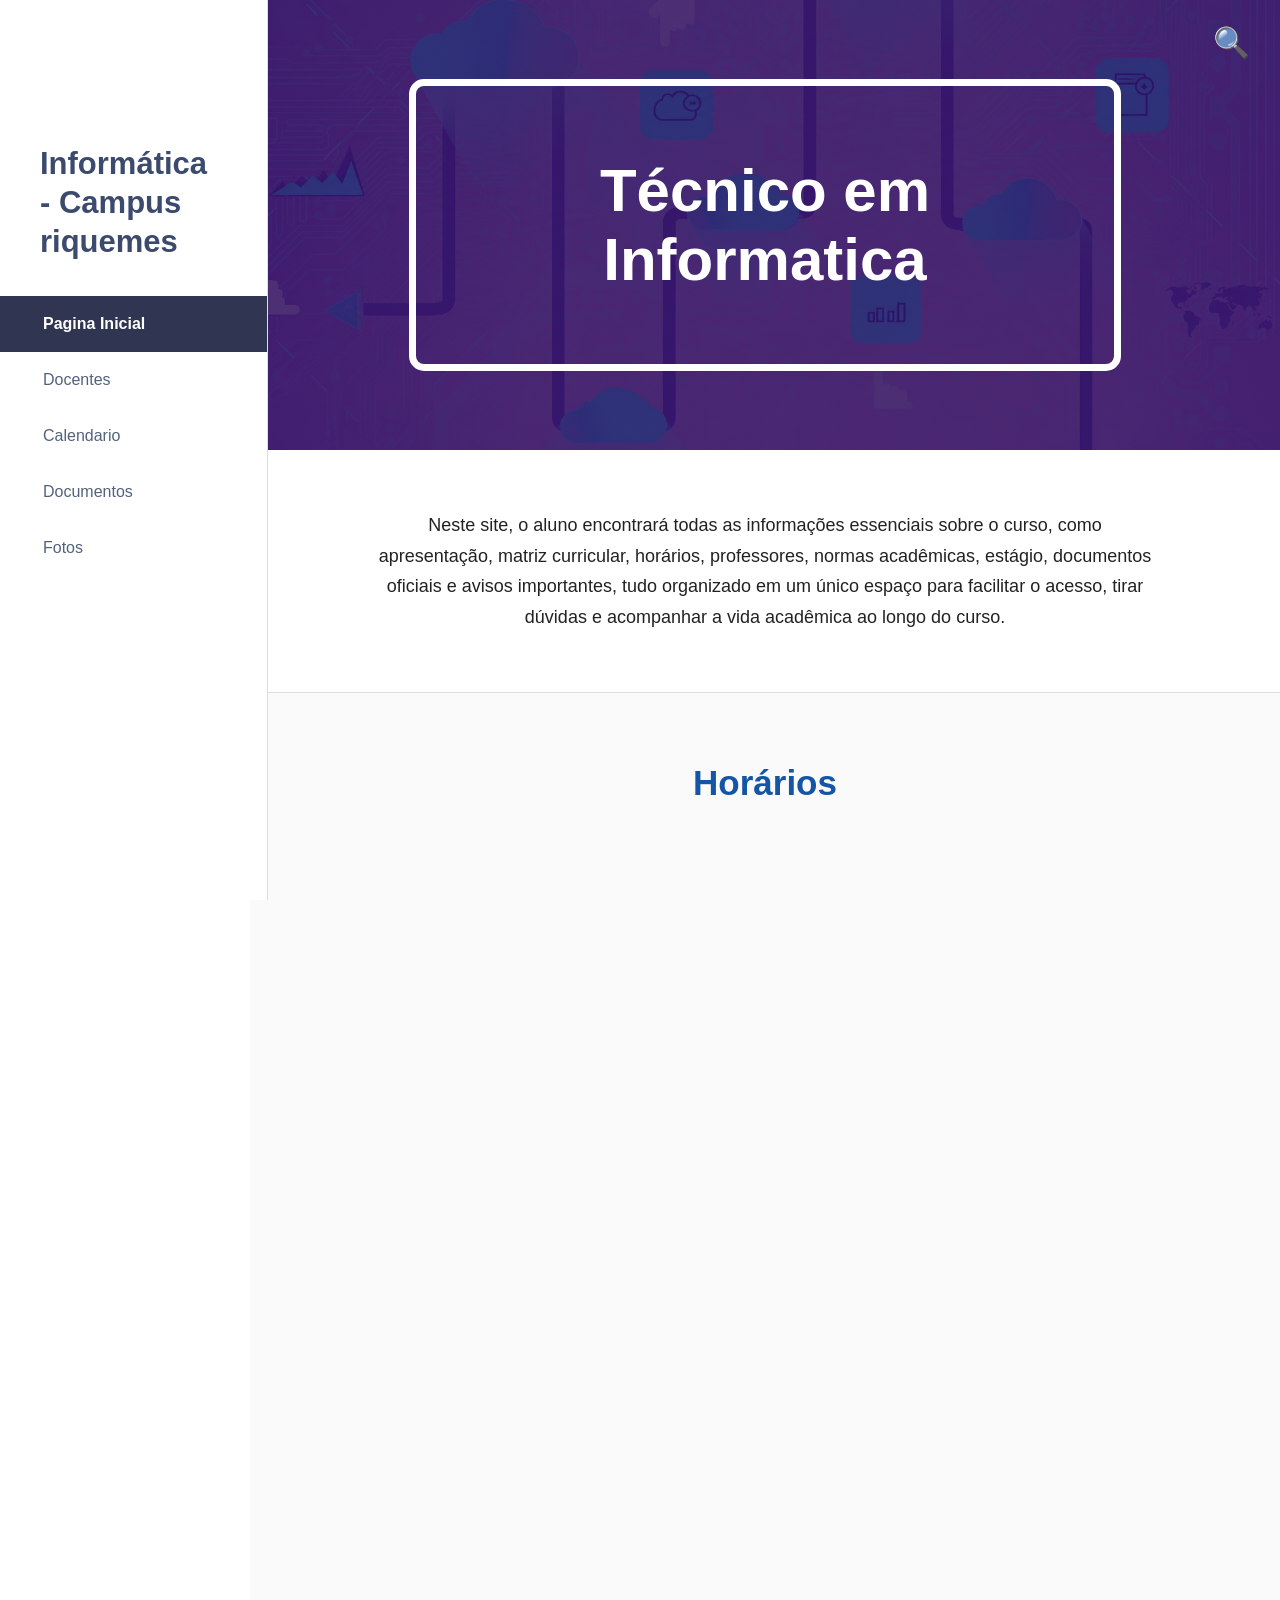
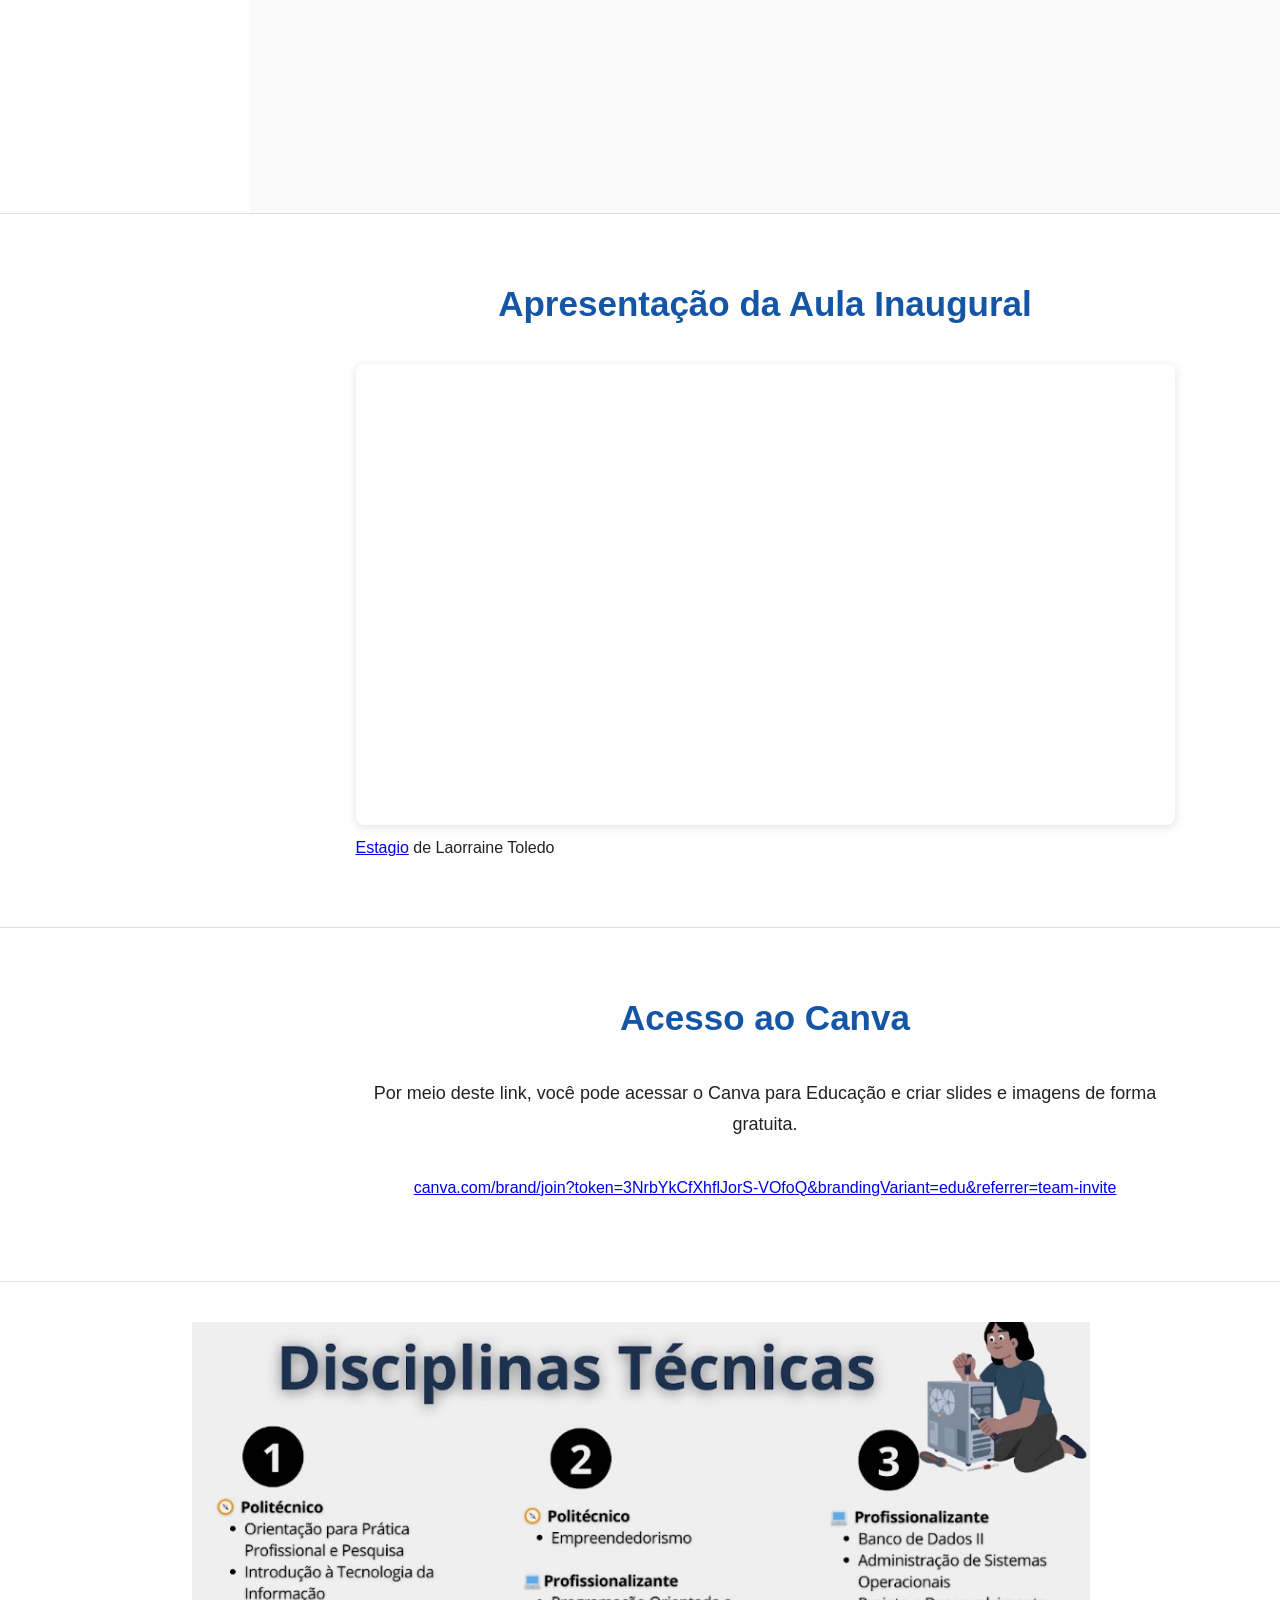
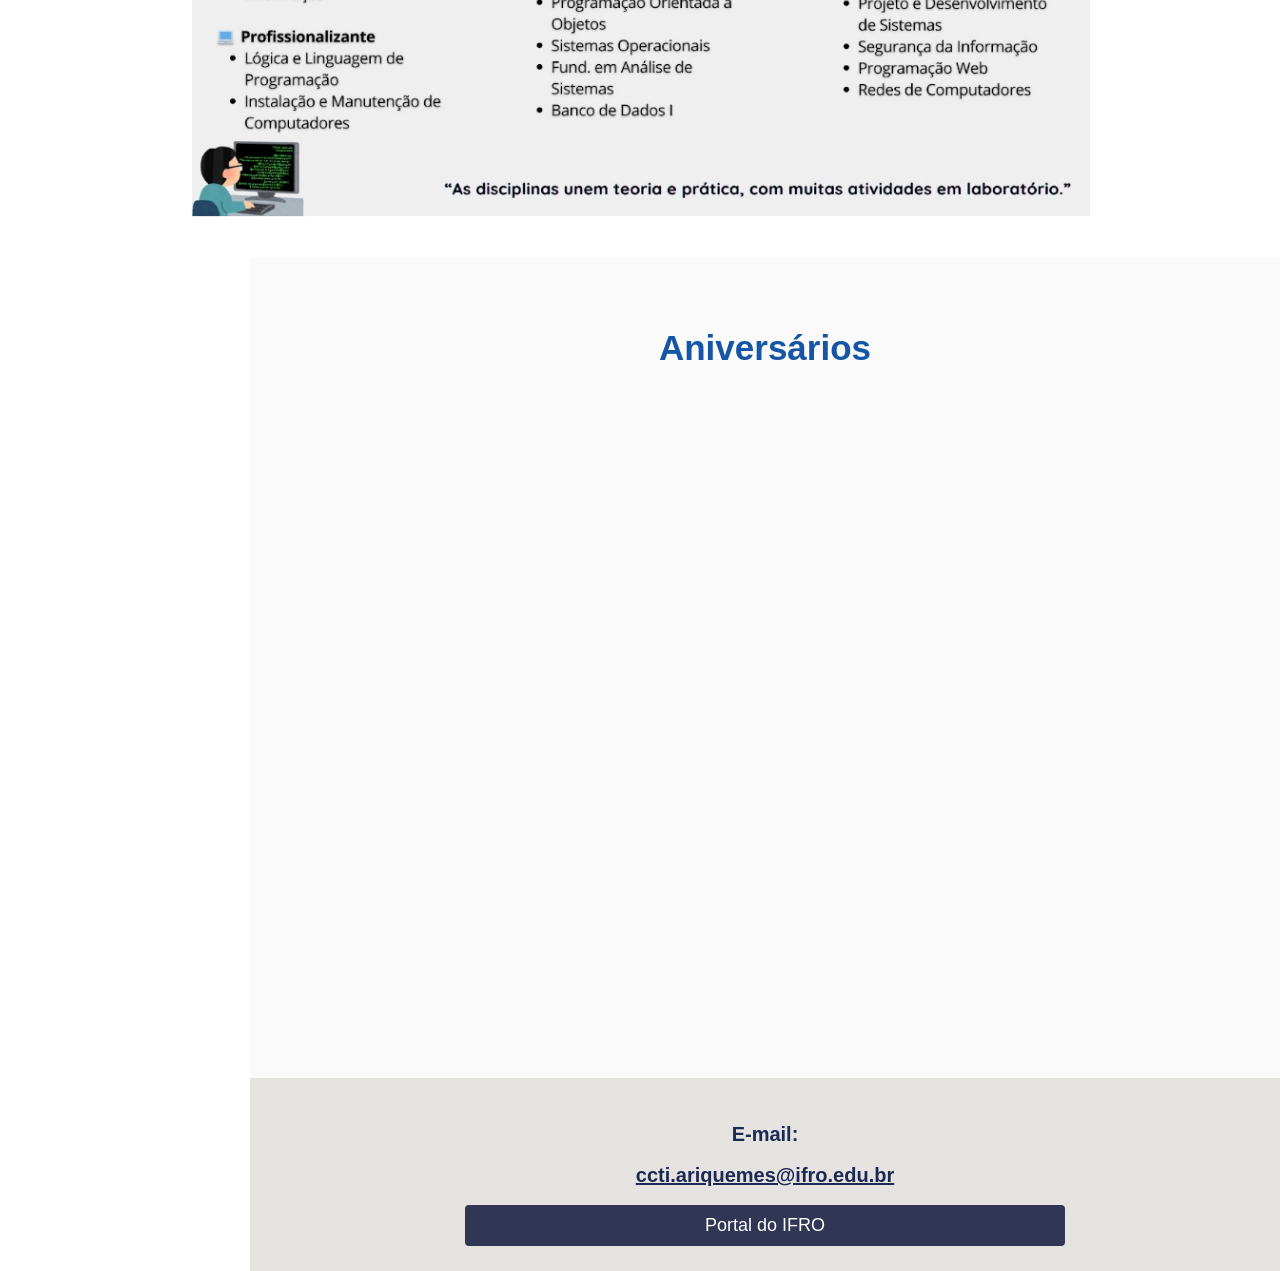
<file: index.html>
<!DOCTYPE html>
<html lang="pt-br">
<head>
    <meta charset="UTF-8">
    <meta name="viewport" content="width=device-width, initial-scale=1.0">

    <title>Técnico em Informática</title>

    <link rel="stylesheet" href="style.css">
</head>
<body>
    <section id="section-1"> 
        <h1 id="Titulo">Técnico em Informatica</h1> 
        <a href="" title="Abrir barra de pesquisa" id="lupa">🔍</a> 
    </section> 
    
    <p>Neste site, o aluno encontrará todas as informações essenciais sobre o curso, como apresentação, matriz curricular, horários, professores, normas acadêmicas, estágio, documentos oficiais e avisos importantes, tudo organizado em um único espaço para facilitar o acesso, tirar dúvidas e acompanhar a vida acadêmica ao longo do curso.</p> 
    
    <nav id="sidebar"> 
        <ul> <li><a href="#section-1">Pagina Inicial</a></li> 
            <li><a href="docentes.html">Docentes</a></li> 
            <li><a href="calendario.html">Calendario</a></li> 
            <li><a href="documentos.html">Documentos</a></li> 
            <li><a href="fotos.html">Fotos</a></li> 
        </ul> 
    </nav> 
    <hr> 

    <section id="section-horarios" type="scroll">
        <h2>Horários</h2>
            <iframe
                src="https://docs.google.com/spreadsheets/d/1Raj1n_w-I1c_nnh7aMLywsL08fIU8jvkuhDZP4QPQRM/edit?gid=577174149#gid=577174149"
                width="100%"
                height="900"
                style="border: 0;">
            </iframe>

    </section>
    <hr>



    <section id="section-2">
        <h2>Apresentação da Aula Inaugural</h2>
        <div class="apresentacao">
    
            <div style="position: relative; width: 100%; height: 0; padding-top: 56.2500%;
                padding-bottom: 0; box-shadow: 0 2px 8px 0 rgba(63,69,81,0.16); margin-top: 1.6em; margin-bottom: 0.9em; overflow: hidden;
                border-radius: 8px; will-change: transform;">
            <iframe loading="lazy" style="position: absolute; width: 100%; height: 100%; top: 0; left: 0; border: none; padding: 0;margin: 0;"
                src="https://www.canva.com/design/DAHVxruZw4o/C_p2ZfePLzvcmRAlVfSXVA/view?embed" allowfullscreen="allowfullscreen" allow="fullscreen">
            </iframe>
            </div>
                <a href="https:&#x2F;&#x2F;www.canva.com&#x2F;design&#x2F;DAHVxruZw4o&#x2F;C_p2ZfePLzvcmRAlVfSXVA&#x2F;view?utm_content=DAHVxruZw4o&amp;utm_campaign=designshare&amp;utm_medium=embeds&amp;utm_source=link" target="_blank" rel="noopener">Estagio</a> de Laorraine Toledo
        </div>
    </section>  
   
    <hr>

    <section id="section-3"> 
        <h2>Acesso ao Canva</h2> 
        <p>Por meio deste link, você pode acessar o Canva para Educação e criar slides e imagens de forma gratuita.</p> 
        <a href="https://www.canva.com/brand/join?token=3NrbYkCfXhflJorS-VOfoQ&brandingVariant=edu&referrer=team-invite&postStart=mthd2h22" target="_blank">canva.com/brand/join?token=3NrbYkCfXhflJorS-VOfoQ&brandingVariant=edu&referrer=team-invite</a> 
    </section> 

    <hr>
    
    <img
        src="imagem/captura-de-tela.png"
        alt="Disciplinas Técnicas"
        id="imagem-disciplinas"
    >
    <section id="section-4">

    <h2>Aniversários</h2>

    <iframe
        src="https://calendar.google.com/calendar/u/0/newembed?color=%23c2c2c2&src=c_49877b091b16c3f59ad84e1f56cf0c85d51718954d5597ada1c1596efc8f0080@group.calendar.google.com"
        width="100%"
        height="600"
        style="border: 0;">
    </iframe>

</section>

</body>

<footer>

    <label for="email-footer">E-mail:</label>

    <a href="https://sites.google.com/ifro.edu.br/ccti/p%C3%A1gina-inicial#h.1cd4y36garia"
        id="email-footer">
        ccti.ariquemes@ifro.edu.br
    </a>

    <button onclick="window.open('https://www.ifro.edu.br/', '_blank')">
        Portal do IFRO
    </button>

</footer>
</html>
</file>
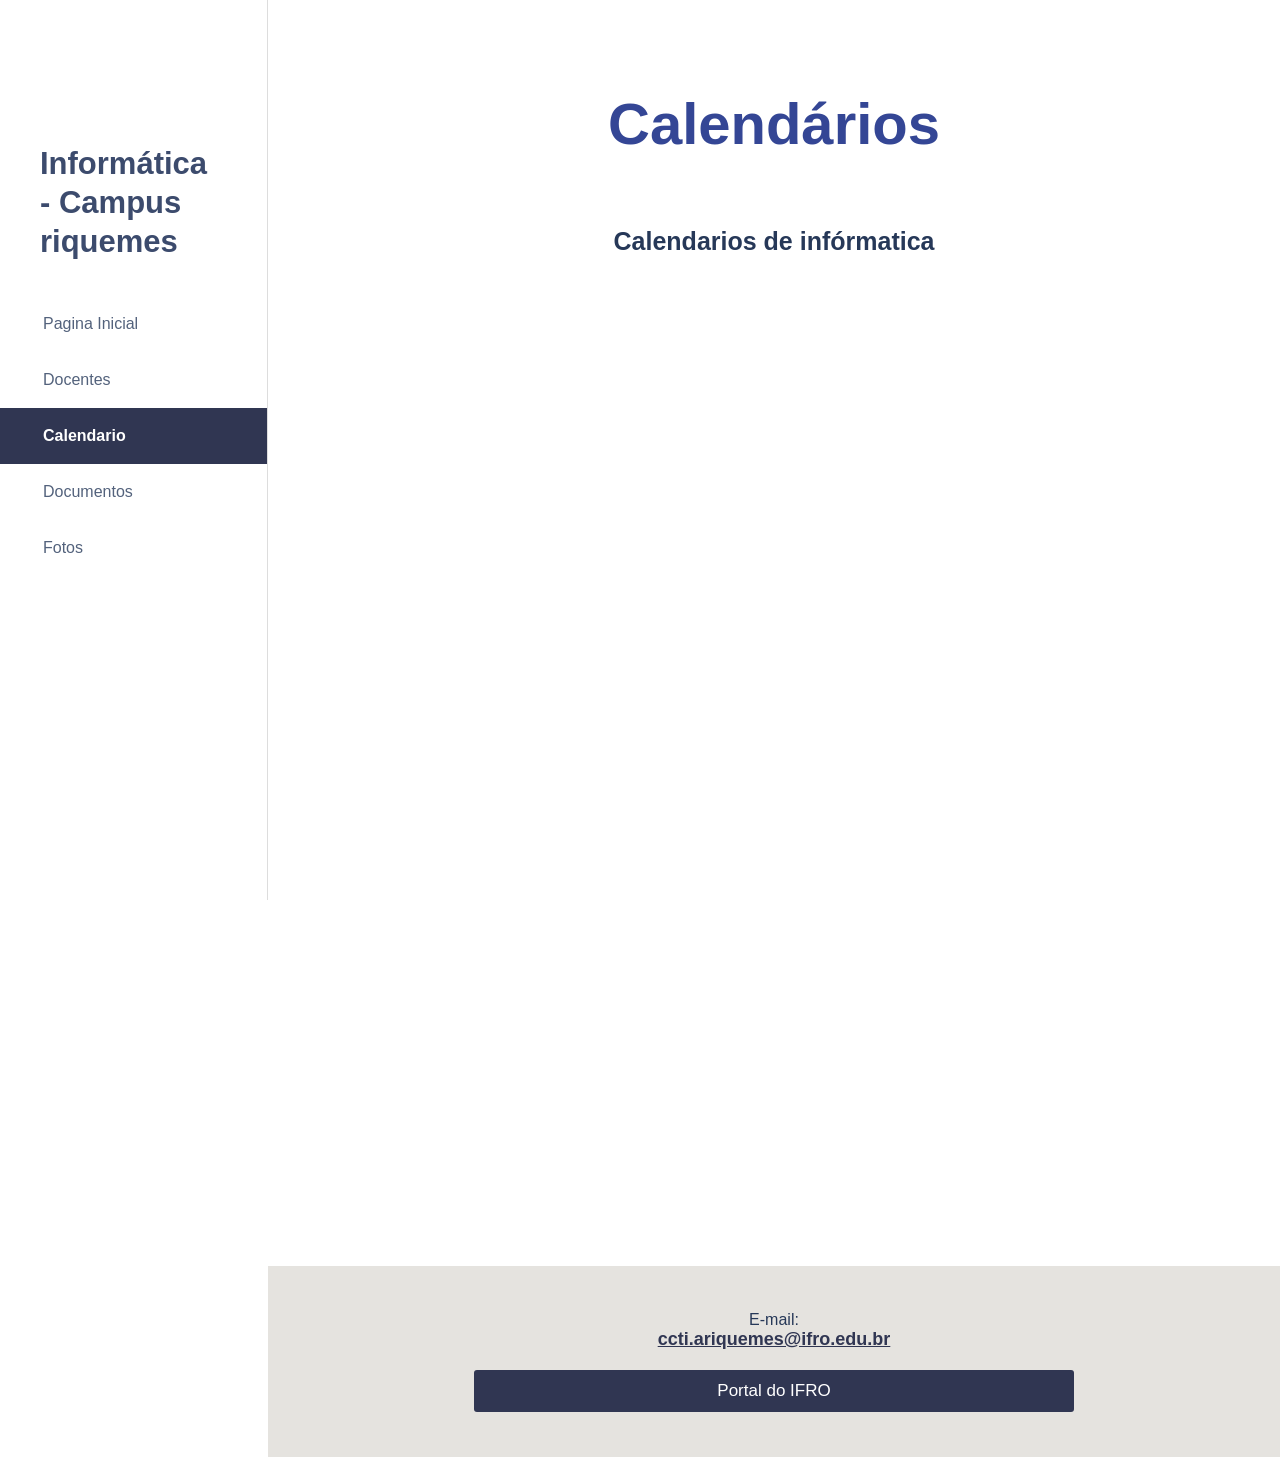
<file: calendario.html>
<!DOCTYPE html>
<html lang="pt-br">
<head>
    <meta charset="UTF-8">
    <meta name="viewport" content="width=device-width, initial-scale=1.0">

    <title>Técnico em Informática</title>

    <link rel="stylesheet" href="style-calendario.css">
</head>
<body>

    <nav id="sidebar"> 
        <ul> <li><a href="index.html">Pagina Inicial</a></li> 
            <li><a href="docentes.html">Docentes</a></li> 
            <li><a href="calendario.html">Calendario</a></li> 
            <li><a href="documentos.html">Documentos</a></li> 
            <li><a href="fotos.html">Fotos</a></li> 
        </ul> 
    </nav> 
    <hr>

    <h1>Calendários</h1>
        <section id="section-calendario" type="scroll">
        <h2>Calendarios de infórmatica</h2>
            <iframe
                src="https://calendar.google.com/calendar/u/0/embed?color=%23ffad46&src=c_3730a5c19d5d46a867085ecee97898baafdf6d08e29d2cb02b719ee614faf933@group.calendar.google.com"
                width="100%"
                height="900"
                style="border: 0;">
            </iframe>

    </section>
</body>
<footer>

    <label for="email-footer">E-mail:</label>

    <a href="https://sites.google.com/ifro.edu.br/ccti/p%C3%A1gina-inicial#h.1cd4y36garia"
        id="email-footer">
        ccti.ariquemes@ifro.edu.br
    </a>

    <button onclick="window.open('https://www.ifro.edu.br/', '_blank')">
        Portal do IFRO
    </button>

</footer>
</html>
</file>
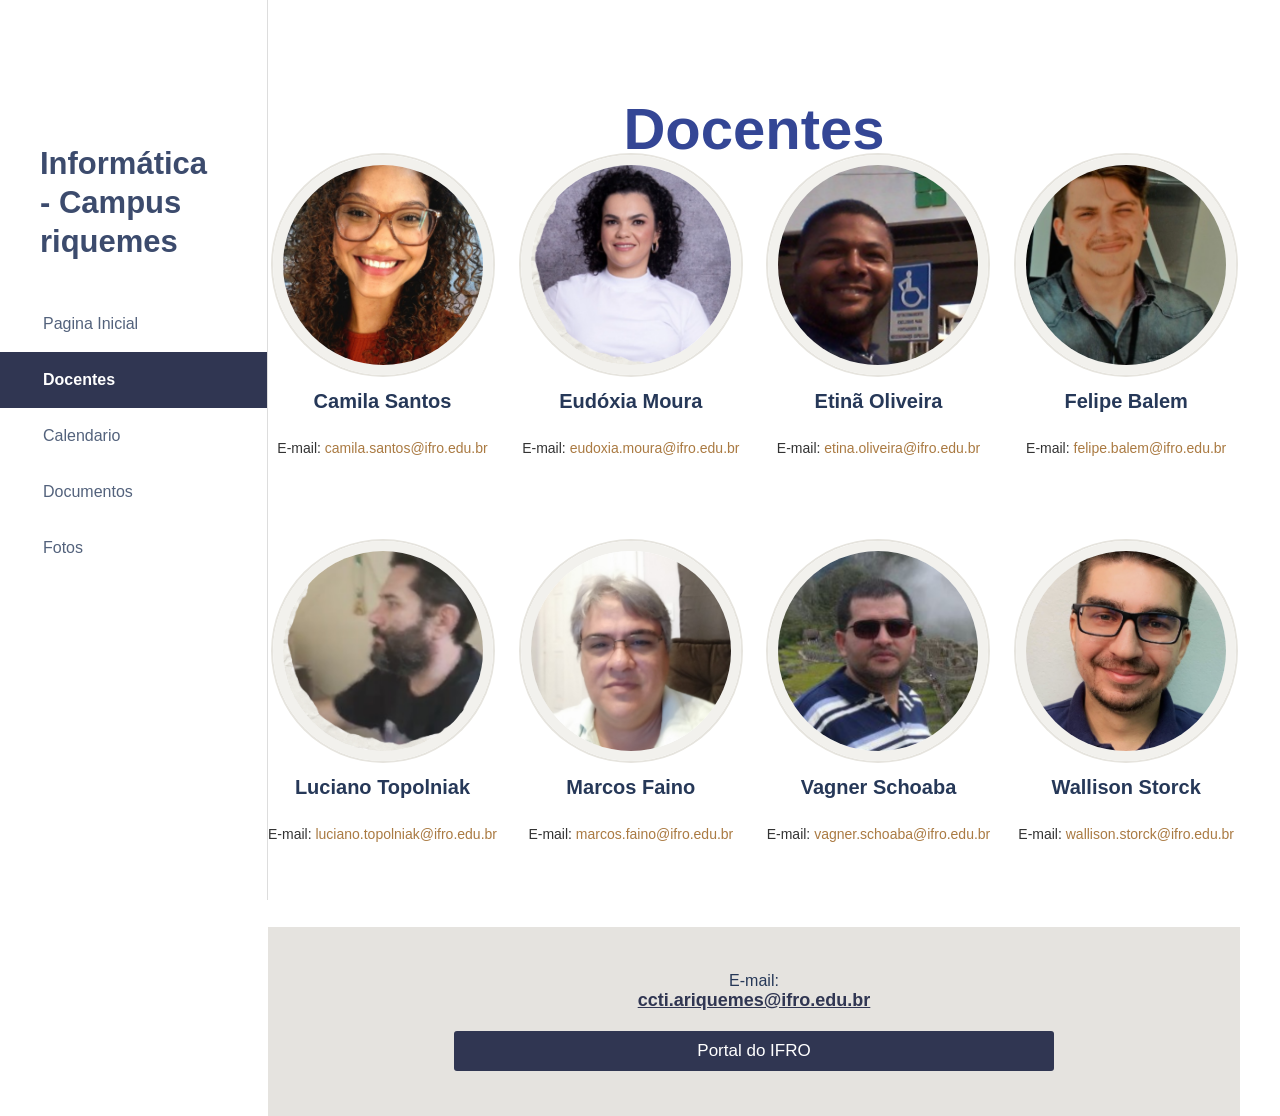
<file: docentes.html>
<!DOCTYPE html>
<html lang="pt-br">
<head>
    <meta charset="UTF-8">
    <meta name="viewport" content="width=device-width, initial-scale=1.0">

    <title>Técnico em Informática</title>

    <link rel="stylesheet" href="style-docentes.css">
</head>
<body>

    <nav id="sidebar"> 
        <ul> <li><a href="index.html">Pagina Inicial</a></li> 
            <li><a href="docentes.html">Docentes</a></li> 
            <li><a href="calendario.html">Calendario</a></li> 
            <li><a href="documentos.html">Documentos</a></li> 
            <li><a href="fotos.html">Fotos</a></li> 
        </ul> 
    </nav> 
    
    <img src="imagem/camila-santos.jpg" alt="Camila Santos">
    <h2>Camila Santos</h2>

    <p id="email-Camila">E-mail: <a href="mailto:camila.santos@ifro.edu.br">camila.santos@ifro.edu.br</a></p>

    <img src="imagem/eudoxia-moura.jpg" alt="Eudóxia Moura">
    <h2>Eudóxia Moura</h2>
    <p id="email-Eudoxia">E-mail: <a href="mailto:eudoxia.moura@ifro.edu.br">eudoxia.moura@ifro.edu.br</a></p>

    <img src="imagem/etina-oliveira.jpg" alt="Etinã Oliveira">
    <h2>Etinã Oliveira</h2>
    <p id="email-Etina">E-mail: <a href="mailto:etina.oliveira@ifro.edu.br">etina.oliveira@ifro.edu.br</a></p>

    <img src="imagem/felipe-balem.jpg" alt="Felipe Balem">
    <h2>Felipe Balem</h2>
    <p id="email-Felipe">E-mail: <a href="mailto:felipe.balem@ifro.edu.br">felipe.balem@ifro.edu.br</a></p>

    <img src="imagem/luciano-topolniak.jpg" alt="Luciano Topolniak">
    <h2>Luciano Topolniak</h2>
    <p id="email-Luciano">E-mail: <a href="mailto:luciano.topolniak@ifro.edu.br">luciano.topolniak@ifro.edu.br</a></p>

    <img src="imagem/marcos-faino.jpg" alt="Marcos Faino">
    <h2>Marcos Faino</h2>
    <p id="email-Marcos">E-mail: <a href="mailto:marcos.faino@ifro.edu.br">marcos.faino@ifro.edu.br</a></p>

    <img src="imagem/vagner-schoaba.jpg" alt="Vagner Schoaba">
    <h2>Vagner Schoaba</h2>
    <p id="email-Vagner">E-mail: <a href="mailto:vagner.schoaba@ifro.edu.br">vagner.schoaba@ifro.edu.br</a></p>

    <img src="imagem/wallison-storck.jpg" alt="Wallison Storck" width="200">
    <h2>Wallison Storck</h2>
    <p id="email-Wallison">E-mail: <a href="mailto:wallison.storck@ifro.edu.br">wallison.storck@ifro.edu.br</a></p>

    
</body>

    <footer>

        <label for="email-footer">E-mail:</label>

        <a href="https://sites.google.com/ifro.edu.br/ccti/p%C3%A1gina-inicial#h.1cd4y36garia"
            id="email-footer">
            ccti.ariquemes@ifro.edu.br
        </a>

    <button onclick="window.open('https://www.ifro.edu.br/', '_blank')">
        Portal do IFRO
    </button>

    </footer>
</html>
</file>
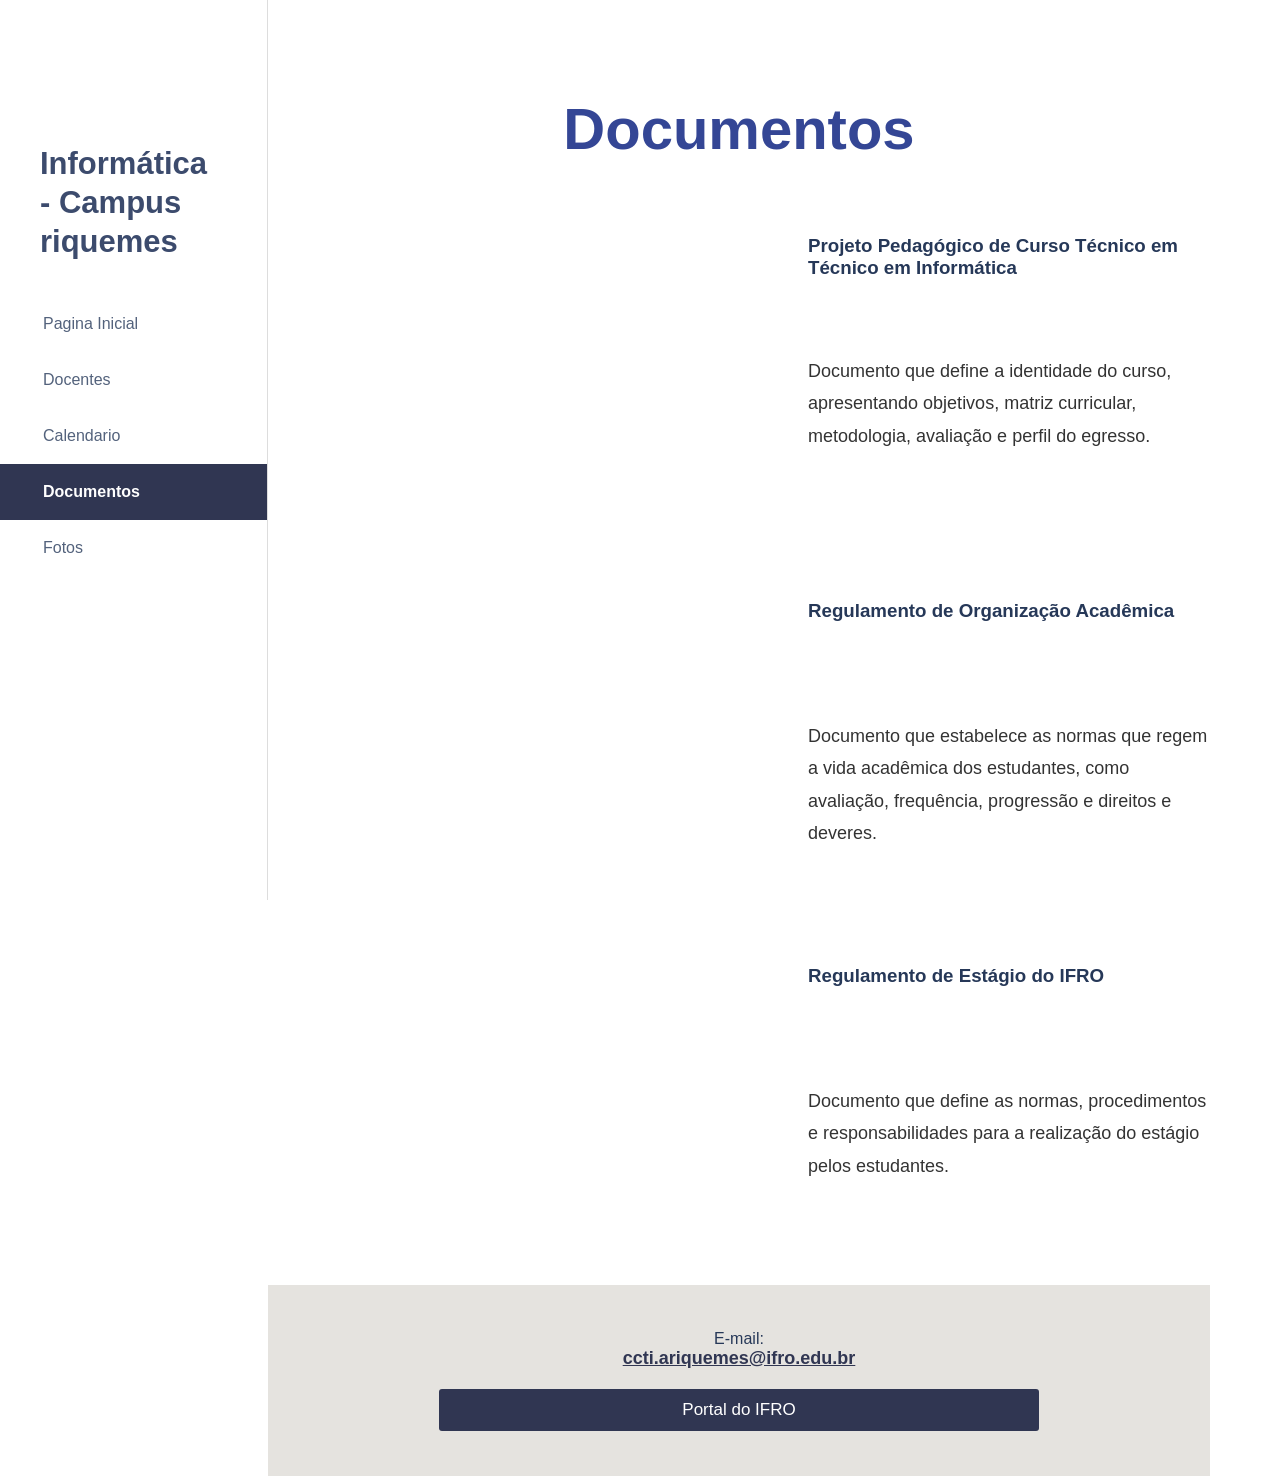
<file: documentos.html>
<!DOCTYPE html>
<html lang="pt-br">
<head>
    <meta charset="UTF-8">
    <meta name="viewport" content="width=device-width, initial-scale=1.0">

    <title>Técnico em Informática</title>

    <link rel="stylesheet" href="style-documentos.css">
</head>
<body>
    <nav id="sidebar"> 
        <ul> <li><a href="index.html">Pagina Inicial</a></li> 
            <li><a href="docentes.html">Docentes</a></li> 
            <li><a href="calendario.html">Calendario</a></li> 
            <li><a href="documentos.html">Documentos</a></li> 
            <li><a href="fotos.html">Fotos</a></li> 
        </ul> 
    </nav>

    <h1>Documentos</h1>

            <iframe id="frame-1">
                src="Documento/PPC Técnico em Informática 2022.pdf"
            </iframe>

            <h3>Projeto Pedagógico de Curso Técnico em Técnico em Informática</h3>
            <p>Documento que define a identidade do curso, apresentando objetivos, matriz curricular, metodologia, avaliação e perfil do egresso.</p>

            <iframe id="frame-2">
                src="Documento/Regulamento de estágio.pdf"
            </iframe>

            <h3>Regulamento de Organização Acadêmica</h3>
            <p>Documento que estabelece as normas que regem a vida acadêmica dos estudantes, como avaliação, frequência, progressão e direitos e deveres.</p>

            <iframe id="frame-3">
                src="Documento/ROA IFRO.pdf"
            </iframe>
            
            <h3>Regulamento de Estágio do IFRO</h3>
            <p>Documento que define as normas, procedimentos e responsabilidades para a realização do estágio pelos estudantes.</p>
</body>
<footer>

    <label for="email-footer">E-mail:</label>

    <a href="https://sites.google.com/ifro.edu.br/ccti/p%C3%A1gina-inicial#h.1cd4y36garia"
        id="email-footer">
        ccti.ariquemes@ifro.edu.br
    </a>

    <button onclick="window.open('https://www.ifro.edu.br/', '_blank')">
        Portal do IFRO
    </button>

</footer>
</html>
</file>
<file: style.css>
/* =========================
   CONFIGURAÇÕES GERAIS
========================= */

* {
    box-sizing: border-box;
}

html {
    scroll-behavior: smooth;
}

body {
    margin: 0;
    font-family: Arial, sans-serif;
    background-color: white;
    color: #222;
}


/* =========================
   BARRA LATERAL
========================= */

/* ==============================
   SIDEBAR
   ============================== */

#sidebar {
    position: fixed;

    top: 0;
    left: 0;

    width: 268px;
    height: 100vh;

    background-color: white;

    border-right: 1px solid #dddddd;

    z-index: 1000;
}


/* Nome do site */

#sidebar::before {
    content: "Informática\A- Campus\Ariquemes";

    white-space: pre;

    display: block;

    padding: 145px 40px 35px;

    font-size: 31px;
    font-weight: bold;

    line-height: 1.25;

    color: #3c4b6d;
}


/* Lista */

#sidebar ul {
    list-style: none;

    margin: 0;
    padding: 0;
}

#sidebar li {
    width: 100%;
}


/* Links */

#sidebar a {
    display: block;

    padding: 19px 43px;

    color: #53627c;

    text-decoration: none;

    font-size: 16px;
}


/* Página atual: Fotos */

#sidebar li:nth-child(1) a {
    background-color: #303652;

    color: white;

    font-weight: bold;
}


/* Hover */

#sidebar a:hover {
    background-color: #e8e8e8;

    color: #303652;
}


/* =========================
   PRIMEIRA SEÇÃO / BANNER
========================= */

#section-1 {
    position: relative;

    min-height: 450px;

    margin-left: 250px;

    display: flex;

    justify-content: center;
    align-items: center;

    padding: 40px;

    background-image:
        linear-gradient(
            rgba(65, 25, 110, 0.65),
            rgba(65, 25, 110, 0.65)
        ),
        url("imagem/Fundo.png");

    background-size: cover;

    background-position: center;
}


/* TÍTULO */

#Titulo {
    margin: 0;

    width: 75%;

    padding: 70px 40px;

    border: 7px solid white;

    border-radius: 15px;

    color: white;

    font-size: 60px;

    text-align: center;
}


/* =========================
   LUPA
========================= */

#lupa {
    position: absolute;

    top: 25px;
    right: 30px;

    color: white;

    text-decoration: none;

    font-size: 30px;
}


/* =========================
   TEXTO DE APRESENTAÇÃO
========================= */

body > p {
    margin: 0;

    margin-left: 250px;

    padding: 60px 10%;

    font-size: 18px;

    line-height: 1.7;

    text-align: center;
}


/* =========================
   LINHAS
========================= */

hr {
    margin: 0;

    border: none;

    border-top: 1px solid #ddd;
}


/* =========================
   SEÇÕES
========================= */

#section-horarios,
#section-2,
#section-3,
#section-4 {
    margin-left: 250px;

    padding: 70px 60px;
}


#section-horarios h2,
#section-2 h2,
#section-3 h2,
#section-4 h2 {
    margin-top: 0;
    margin-bottom: 40px;

    color: #1555a5;

    font-size: 35px;

    text-align: center;
}


/* =========================
   HORÁRIOS
========================= */

#section-horarios {
    background-color: #fafafa;
}


/* IFRAME DOS HORÁRIOS */

#section-horarios iframe {
    display: block;

    width: 100%;

    min-height: 900px;

    border: none;
}


/* =========================
   APRESENTAÇÃO
========================= */

#section-2 {
    background-color: white;
}


/* CONTAINER DO CANVA */

.apresentacao {
    width: 90%;

    max-width: 1100px;

    margin: 0 auto;
}


/* =========================
   ACESSO AO CANVA
========================= */

#section-3 {
    text-align: center;
}

#section-3 p {
    max-width: 800px;

    margin: 0 auto 25px;

    line-height: 1.7;

    font-size: 18px;
}


/* LINK DO CANVA */

#section-3 a {
    display: inline-block;
    padding: 14px 25px;
}

/* =========================
   IMAGEM DAS DISCIPLINAS
========================= */

#imagem-disciplinas {
    display: block;

    width: 80%;
    max-width: 900px;
    height: auto;

    margin: 40px auto;

    object-fit: contain;
}


/* =========================
   ANIVERSÁRIOS
========================= */

#section-4 {
    background-color: #fafafa;
}


/* CALENDÁRIO */

#section-4 iframe {
    display: block;

    width: 100%;

    max-width: 1100px;

    height: 600px;

    margin: 0 auto;

    border: none;
}


/* =========================
   RODAPÉ
========================= */

footer {
    margin-left: 250px;

    min-height: 150px;

    padding: 45px 30px 25px;

    background-color: #e5e3e0;

    display: flex;
    flex-direction: column;

    align-items: center;

    gap: 18px;

    text-align: center;
}


/* E-MAIL */

footer label {
    color: #1d2855;

    font-size: 20px;

    font-weight: bold;
}


#email-footer {
    color: #1d2855;

    font-size: 20px;

    font-weight: bold;

    text-decoration: underline;
}


/* BOTÃO PORTAL IFRO */

footer button {
    width: 600px;
    max-width: 90%;

    padding: 10px 20px;

    border: none;

    border-radius: 4px;

    background-color: #303653;

    color: white;

    font-size: 18px;

    cursor: pointer;
}


footer button:hover {
    background-color: #242943;
}


/* =========================
   RESPONSIVIDADE
========================= */

@media (max-width: 900px) {

    #sidebar {
        width: 210px;
    }


    #section-1,
    body > p,
    #section-horarios,
    #section-2,
    #section-3,
    #section-4,
    footer {
        margin-left: 210px;
    }


    #Titulo {
        width: 90%;

        font-size: 45px;
    }


    #section-horarios,
    #section-2,
    #section-3,
    #section-4 {
        padding: 50px 30px;
    }
}


/* =========================
   CELULAR
========================= */

@media (max-width: 650px) {

    #sidebar {
        position: relative;

        width: 100%;

        height: auto;

        padding: 20px;

        border-right: none;

        border-bottom: 1px solid #ddd;
    }


    #section-1,
    body > p,
    #section-horarios,
    #section-2,
    #section-3,
    #section-4,
    footer {
        margin-left: 0;
    }


    #section-1 {
        min-height: 350px;

        padding: 20px;
    }


    #Titulo {
        width: 95%;

        padding: 50px 20px;

        font-size: 35px;
    }


    #section-horarios,
    #section-2,
    #section-3,
    #section-4 {
        padding: 40px 20px;
    }


    #section-horarios iframe {
        min-height: 700px;
    }


    #section-4 iframe {
        height: 500px;
    }
}
</file>
<file: style-calendario.css>
/* ==============================
   CONFIGURAÇÃO GERAL
   ============================== */

* {
    margin: 0;
    padding: 0;
    box-sizing: border-box;
}

html {
    scroll-behavior: smooth;
}

body {
    min-height: 100vh;

    font-family: Arial, Helvetica, sans-serif;

    background-color: white;
    color: #263858;

    /* espaço ocupado pela sidebar */
    padding-left: 268px;
}


/* ==============================
   SIDEBAR
   ============================== */

#sidebar {
    position: fixed;

    top: 0;
    left: 0;

    width: 268px;
    height: 100vh;

    background-color: white;

    border-right: 1px solid #dddddd;

    z-index: 1000;
}


/* Nome do site */

#sidebar::before {
    content: "Informática\A- Campus\Ariquemes";

    white-space: pre;

    display: block;

    padding: 145px 40px 35px;

    font-size: 31px;
    font-weight: bold;

    line-height: 1.25;

    color: #3c4b6d;
}


/* Lista */

#sidebar ul {
    list-style: none;

    margin: 0;
    padding: 0;
}

#sidebar li {
    width: 100%;
}


/* Links */

#sidebar a {
    display: block;

    padding: 19px 43px;

    color: #53627c;

    text-decoration: none;

    font-size: 16px;
}


/* Página atual: Calendário */

#sidebar li:nth-child(3) a {
    background-color: #303652;

    color: white;

    font-weight: bold;
}


/* Efeito ao passar o mouse */

#sidebar a:hover {
    background-color: #e8e8e8;

    color: #303652;
}


/* ==============================
   LINHA
   ============================== */

body > hr {
    display: none;
}


/* ==============================
   TÍTULO PRINCIPAL
   ============================== */

body > h1 {
    margin-top: 90px;
    margin-bottom: 70px;

    text-align: center;

    font-size: 58px;
    font-weight: bold;

    color: #344695;
}


/* ==============================
   SEÇÃO DO CALENDÁRIO
   ============================== */

#section-calendario {
    width: calc(100% - 100px);

    max-width: 1250px;

    margin: 0 auto 80px;

    padding: 0 20px;
}


/* Título "Calendários de informática" */

#section-calendario h2 {
    margin-bottom: 30px;

    text-align: center;

    font-size: 25px;

    color: #263858;
}


/* ==============================
   CALENDÁRIO GOOGLE
   ============================== */

#section-calendario iframe {
    display: block;

    width: 100%;

    height: 900px;

    border: none;

    background-color: white;
}


/* ==============================
   RODAPÉ
   ============================== */

footer {
    width: 100%;

    background-color: #e5e3df;

    padding: 45px;

    text-align: center;
}


/* E-mail */

#email-footer {
    display: block;

    margin-bottom: 20px;

    color: #303652;

    font-size: 18px;

    font-weight: bold;
}


/* Botão Portal do IFRO */

footer button {
    display: block;

    width: 600px;

    max-width: 90%;

    margin: 0 auto;

    padding: 11px;

    border: none;

    border-radius: 3px;

    background-color: #303652;

    color: white;

    font-size: 17px;

    cursor: pointer;
}


/* Efeito do botão */

footer button:hover {
    background-color: #444c6b;
}


/* ==============================
   RESPONSIVIDADE
   ============================== */

@media (max-width: 1000px) {

    #sidebar {
        width: 220px;
    }

    body {
        padding-left: 220px;
    }

    #section-calendario {
        width: calc(100% - 40px);
    }

}


@media (max-width: 700px) {

    #sidebar {
        position: relative;

        width: 100%;
        height: auto;
    }

    #sidebar::before {
        padding: 30px;
    }

    body {
        padding-left: 0;
    }

    body > h1 {
        margin-top: 50px;

        font-size: 42px;
    }

    #section-calendario {
        width: 100%;

        padding: 0 10px;
    }

    #section-calendario iframe {
        height: 700px;
    }

}
</file>
<file: style-docentes.css>
* {
    margin: 0;
    padding: 0;
    box-sizing: border-box;
}

body {
    min-height: 100vh;

    font-family: Arial, Helvetica, sans-serif;

    background-color: white;
    color: #263858;

    /* espaço da barra lateral */
    padding-left: 268px;

    /* espaço superior */
    padding-top: 155px;

    /* GRID */
    display: grid;
    grid-template-columns: repeat(4, 1fr);

    column-gap: 20px;

    padding-right: 40px;
}


/* =========================
   TÍTULO
   ========================= */

body::before {
    content: "Docentes";

    position: absolute;

    top: 95px;
    left: 268px;
    right: 40px;

    text-align: center;

    font-size: 58px;
    font-weight: bold;

    color: #344695;
}


/* =========================
   SIDEBAR
   ========================= */

#sidebar {
    position: fixed;

    top: 0;
    left: 0;

    width: 268px;
    height: 100vh;

    background-color: white;

    border-right: 1px solid #ddd;

    z-index: 100;
}

#sidebar::before {
    content: "Informática\A- Campus\Ariquemes";

    white-space: pre;

    display: block;

    padding: 145px 40px 35px;

    font-size: 31px;
    font-weight: bold;

    line-height: 1.25;

    color: #3c4b6d;
}

#sidebar ul {
    list-style: none;

    padding: 0;
    margin: 0;
}

#sidebar li {
    width: 100%;
}

#sidebar a {
    display: block;

    padding: 19px 43px;

    color: #53627c;

    text-decoration: none;

    font-size: 16px;
}

#sidebar li:nth-child(2) a {
    background-color: #303652;

    color: white;

    font-weight: bold;
}

#sidebar a:hover {
    background-color: #e8e8e8;
}


/* =========================
   IMAGENS
   ========================= */

body > img {
    width: 220px;
    height: 220px;

    object-fit: cover;

    border-radius: 50%;

    border: 10px solid #f2f1ed;

    box-shadow: 0 0 0 2px #e6e4de;

    display: block;

    justify-self: center;

    margin-bottom: 14px;
}


/* =========================
   NOMES
   ========================= */

body > h2 {
    text-align: center;

    font-size: 20px;

    color: #263858;

    line-height: 1.2;

    margin-bottom: 27px;
}


/* =========================
   E-MAILS
   ========================= */

body > p {
    text-align: center;

    font-size: 14px;

    color: #333;

    white-space: nowrap;

    margin-bottom: 85px;
}

body > p a {
    color: #aa7a42;

    text-decoration: none;
}

body > p a:hover {
    text-decoration: underline;
}


/* =========================
   PRIMEIRA LINHA
   ========================= */

/* Camila */
body > img:nth-of-type(1) {
    grid-column: 1;
    grid-row: 1;
}

body > h2:nth-of-type(1) {
    grid-column: 1;
    grid-row: 2;
}

body > p:nth-of-type(1) {
    grid-column: 1;
    grid-row: 3;
}


/* Eudóxia */
body > img:nth-of-type(2) {
    grid-column: 2;
    grid-row: 1;
}

body > h2:nth-of-type(2) {
    grid-column: 2;
    grid-row: 2;
}

body > p:nth-of-type(2) {
    grid-column: 2;
    grid-row: 3;
}


/* Etinã */
body > img:nth-of-type(3) {
    grid-column: 3;
    grid-row: 1;
}

body > h2:nth-of-type(3) {
    grid-column: 3;
    grid-row: 2;
}

body > p:nth-of-type(3) {
    grid-column: 3;
    grid-row: 3;
}


/* Felipe */
body > img:nth-of-type(4) {
    grid-column: 4;
    grid-row: 1;
}

body > h2:nth-of-type(4) {
    grid-column: 4;
    grid-row: 2;
}

body > p:nth-of-type(4) {
    grid-column: 4;
    grid-row: 3;
}


/* =========================
   SEGUNDA LINHA
   ========================= */

/* Luciano */
body > img:nth-of-type(5) {
    grid-column: 1;
    grid-row: 4;
}

body > h2:nth-of-type(5) {
    grid-column: 1;
    grid-row: 5;
}

body > p:nth-of-type(5) {
    grid-column: 1;
    grid-row: 6;
}


/* Marcos */
body > img:nth-of-type(6) {
    grid-column: 2;
    grid-row: 4;
}

body > h2:nth-of-type(6) {
    grid-column: 2;
    grid-row: 5;
}

body > p:nth-of-type(6) {
    grid-column: 2;
    grid-row: 6;
}


/* Vagner */
body > img:nth-of-type(7) {
    grid-column: 3;
    grid-row: 4;
}

body > h2:nth-of-type(7) {
    grid-column: 3;
    grid-row: 5;
}

body > p:nth-of-type(7) {
    grid-column: 3;
    grid-row: 6;
}


/* Wallison */
body > img:nth-of-type(8) {
    grid-column: 4;
    grid-row: 4;

    width: 220px;
    height: 220px;
}

body > h2:nth-of-type(8) {
    grid-column: 4;
    grid-row: 5;
}

body > p:nth-of-type(8) {
    grid-column: 4;
    grid-row: 6;
}


/* =========================
   FOOTER
   ========================= */

footer {
    grid-column: 1 / -1;

    margin-left: 0;

    width: 100%;

    background-color: #e5e3df;

    padding: 45px;

    text-align: center;
}

#email-footer {
    display: block;

    margin-bottom: 20px;

    color: #303652;

    font-size: 18px;

    font-weight: bold;
}

footer button {
    width: 600px;

    max-width: 90%;

    padding: 10px;

    border: none;

    border-radius: 3px;

    background-color: #303652;

    color: white;

    font-size: 17px;

    cursor: pointer;
}

footer button:hover {
    background-color: #444c6b;
}
</file>
<file: style-documentos.css>
/* ==============================
   CONFIGURAÇÃO GERAL
   ============================== */

* {
    margin: 0;
    padding: 0;
    box-sizing: border-box;
}

html {
    scroll-behavior: smooth;
}

body {
    min-height: 100vh;

    font-family: Arial, Helvetica, sans-serif;

    background-color: white;
    color: #263858;

    /* espaço da sidebar */
    padding-left: 268px;

    /* organização dos documentos */
    display: grid;

    grid-template-columns: 500px 1fr;

    column-gap: 40px;

    padding-top: 210px;
    padding-right: 70px;
}


/* ==============================
   SIDEBAR
   ============================== */

#sidebar {
    position: fixed;

    top: 0;
    left: 0;

    width: 268px;
    height: 100vh;

    background-color: white;

    border-right: 1px solid #dddddd;

    z-index: 1000;
}


/* Nome do site */

#sidebar::before {
    content: "Informática\A- Campus\Ariquemes";

    white-space: pre;

    display: block;

    padding: 145px 40px 35px;

    font-size: 31px;
    font-weight: bold;

    line-height: 1.25;

    color: #3c4b6d;
}


/* Lista */

#sidebar ul {
    list-style: none;

    margin: 0;
    padding: 0;
}

#sidebar li {
    width: 100%;
}


/* Links */

#sidebar a {
    display: block;

    padding: 19px 43px;

    color: #53627c;

    text-decoration: none;

    font-size: 16px;
}


/* Página atual: Documentos */

#sidebar li:nth-child(4) a {
    background-color: #303652;

    color: white;

    font-weight: bold;
}


/* Hover */

#sidebar a:hover {
    background-color: #e8e8e8;

    color: #303652;
}


/* ==============================
   TÍTULO PRINCIPAL
   ============================== */

body > h1 {
    position: absolute;

    top: 95px;

    left: 268px;
    right: 70px;

    text-align: center;

    font-size: 58px;
    font-weight: bold;

    color: #344695;
}


/* ==============================
   PDFS
   ============================== */

body > iframe {
    width: 500px;
    height: 315px;

    border: none;

    display: block;

    margin: 0;

    background-color: white;
}


/* ==============================
   ORGANIZAÇÃO DOS DOCUMENTOS
   ============================== */

body {
    display: grid;

    grid-template-columns: 500px 1fr;

    column-gap: 40px;

    row-gap: 0;

    padding-left: 268px;
    padding-right: 70px;
    padding-top: 210px;
}


/* PDF 1 */

#frame-1 {
    grid-column: 1;
    grid-row: 1;
}

/* Título 1 */

body > h3:nth-of-type(1) {
    grid-column: 2;
    grid-row: 1;

    align-self: start;

    margin-top: 25px;
}

/* Texto 1 */

body > p:nth-of-type(1) {
    grid-column: 2;
    grid-row: 1;

    align-self: start;

    margin-top: 145px;
}


/* PDF 2 */

#frame-2 {
    grid-column: 1;
    grid-row: 2;

    margin-top: 50px;
}

/* Título 2 */

body > h3:nth-of-type(2) {
    grid-column: 2;
    grid-row: 2;

    align-self: start;

    margin-top: 75px;
}

/* Texto 2 */

body > p:nth-of-type(2) {
    grid-column: 2;
    grid-row: 2;

    align-self: start;

    margin-top: 195px;
}


/* PDF 3 */

#frame-3 {
    grid-column: 1;
    grid-row: 3;

    margin-top: 50px;
}

/* Título 3 */

body > h3:nth-of-type(3) {
    grid-column: 2;
    grid-row: 3;

    align-self: start;

    margin-top: 75px;
}

/* Texto 3 */

body > p:nth-of-type(3) {
    grid-column: 2;
    grid-row: 3;

    align-self: start;

    margin-top: 195px;
}


/* ==============================
   DESCRIÇÕES
   ============================== */

body > p {
    align-self: center;

    margin: 110px 0 0 0;

    color: #333333;

    font-size: 18px;

    line-height: 1.8;
}


/* Primeira descrição */

body > p:nth-of-type(1) {
    grid-column: 2;
    grid-row: 1;
}


/* Segunda descrição */

body > p:nth-of-type(2) {
    grid-column: 2;
    grid-row: 2;
}


/* Terceira descrição */

body > p:nth-of-type(3) {
    grid-column: 2;
    grid-row: 3;
}


/* ==============================
   RODAPÉ
   ============================== */

footer {
    grid-column: 1 / -1;

    width: 100%;

    background-color: #e5e3df;

    padding: 45px;

    margin-top: 30px;

    text-align: center;
}


/* E-mail */

#email-footer {
    display: block;

    margin-bottom: 20px;

    color: #303652;

    font-size: 18px;

    font-weight: bold;
}


/* Botão */

footer button {
    display: block;

    width: 600px;

    max-width: 90%;

    margin: 0 auto;

    padding: 11px;

    border: none;

    border-radius: 3px;

    background-color: #303652;

    color: white;

    font-size: 17px;

    cursor: pointer;
}


/* Hover do botão */

footer button:hover {
    background-color: #444c6b;
}


/* ==============================
   RESPONSIVIDADE
   ============================== */

@media (max-width: 1200px) {

    body {
        grid-template-columns: 450px 1fr;

        column-gap: 30px;

        padding-right: 40px;
    }

    body > iframe {
        width: 450px;
    }

    body > h3 {
        font-size: 30px;
    }

    body > p {
        font-size: 16px;
    }
}


@media (max-width: 900px) {

    #sidebar {
        width: 220px;
    }

    body {
        padding-left: 220px;

        grid-template-columns: 1fr;

        padding-right: 30px;
    }

    body > h1 {
        left: 220px;
        right: 30px;

        font-size: 45px;
    }

    body > iframe,
    body > h3,
    body > p {
        grid-column: 1;
    }

    body > iframe {
        width: 100%;
        max-width: 600px;

        justify-self: center;
    }

    body > h3 {
        margin-bottom: 15px;
    }

    body > p {
        margin: 0 0 50px 0;
    }

    #frame-1 {
        grid-row: 1;
    }

    #frame-2 {
        grid-row: 4;
    }

    #frame-3 {
        grid-row: 7;
    }

    body > h3:nth-of-type(1) {
        grid-row: 2;
    }

    body > p:nth-of-type(1) {
        grid-row: 3;
    }

    body > h3:nth-of-type(2) {
        grid-row: 5;
    }

    body > p:nth-of-type(2) {
        grid-row: 6;
    }

    body > h3:nth-of-type(3) {
        grid-row: 8;
    }

    body > p:nth-of-type(3) {
        grid-row: 9;
    }
}


@media (max-width: 600px) {

    #sidebar {
        position: relative;

        width: 100%;
        height: auto;
    }

    #sidebar::before {
        padding: 30px;
    }

    body {
        padding: 0 15px;

        display: block;
    }

    body > h1 {
        position: static;

        margin: 50px 0;

        font-size: 40px;
    }

    body > iframe {
        width: 100%;
        height: 500px;

        margin-bottom: 25px;
    }

    body > h3 {
        font-size: 28px;

        margin-bottom: 15px;
    }

    body > p {
        margin-bottom: 60px;

        font-size: 16px;
    }

    footer {
        margin-top: 30px;
    }
}
</file>
